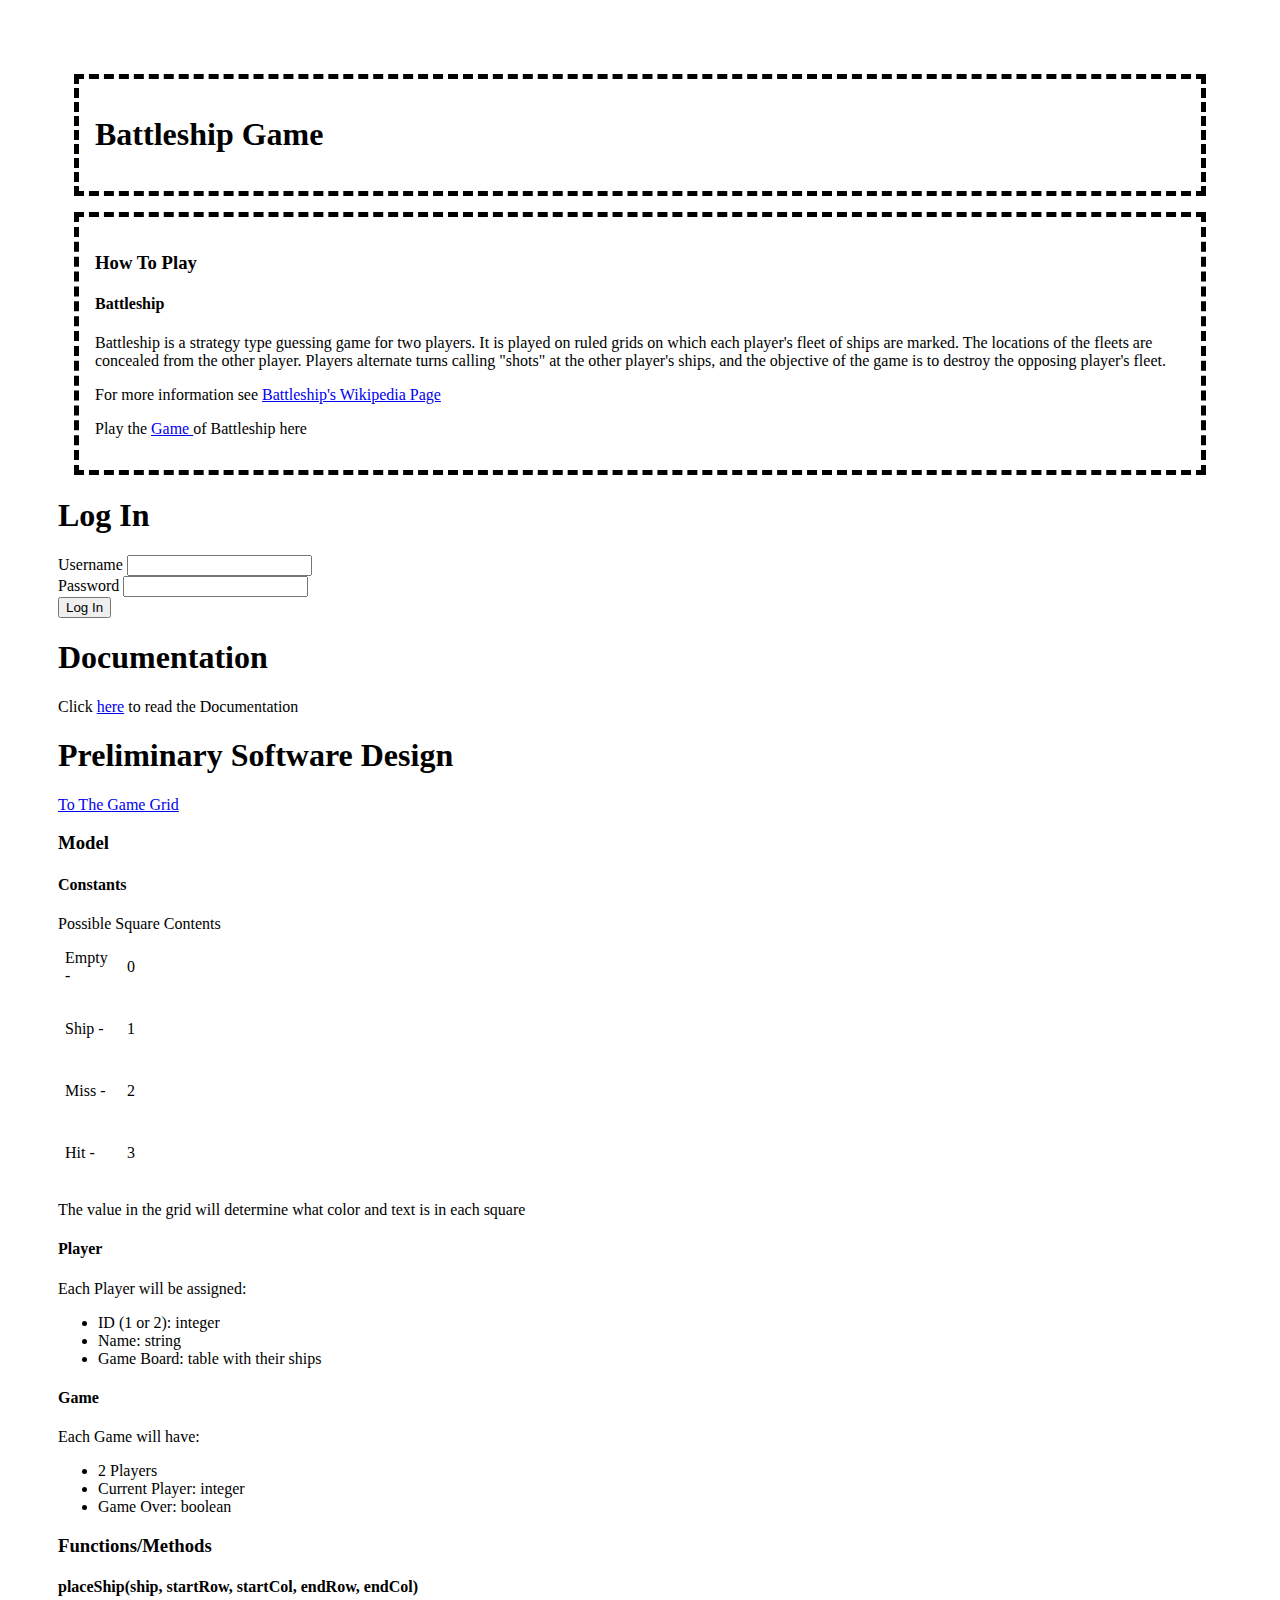
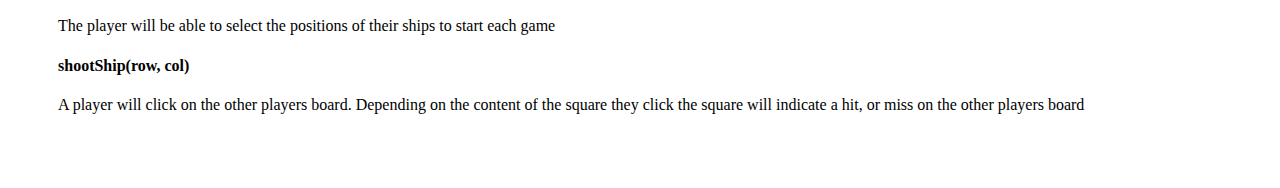
<file: index.html>
<!DOCTYPE html>
<html lang="en">
  <head>
    <meta charset="UTF-8" />
    <meta name="viewport" content="width=device-width, initial-scale=1.0" />
    <script type="text/javascript" src="view.js"></script>
    <link rel="stylesheet" type="text/css" href="styles.css" />

    <title>BattleShip Home</title>
  </head>
  <body>
    <div class="borders">
      <h1>Battleship Game</h1>
    </div>
    <div class="borders">
      <h3>How To Play</h3>
      <h4>Battleship</h4>
      <p id="descPara">
        Battleship is a strategy type guessing game for two players. It is
        played on ruled grids on which each player's fleet of ships are marked.
        The locations of the fleets are concealed from the other player. Players
        alternate turns calling "shots" at the other player's ships, and the
        objective of the game is to destroy the opposing player's fleet.
      </p>

      <p>
        For more information see
        <a
          href="https://en.wikipedia.org/wiki/Battleship_(game)"
          target="_blank"
          >Battleship's Wikipedia Page</a
        >
      </p>

      <p>Play the <a href="grid.html">Game </a> of Battleship here</p>
    </div>
    <div>
      <h1>Log In</h1>
      <div>
        <label for="username">Username</label>
        <input id="username" type="text" />
      </div>
      <div>
        <label for="password">Password</label>
        <input id="password" type="password" />
      </div>
      <button onclick="postUsername()">Log In</button>
      <p id="error"></p>
    </div>
    <h1>Documentation</h1>
    <p>
      Click <a href="/documentation.html">here</a> to read the Documentation
    </p>
    <h1>Preliminary Software Design</h1>
    <a href="./grid.html">To The Game Grid</a>
    <h3>Model</h3>
    <h4>Constants</h4>
    <table>
      <thead>
        <tr>
          Possible Square Contents
        </tr>
      </thead>
      <tbody>
        <tr>
          <td>Empty -</td>
          <td>0</td>
        </tr>
        <tr>
          <td>Ship -</td>
          <td>1</td>
        </tr>
        <tr>
          <td>Miss -</td>
          <td>2</td>
        </tr>
        <tr>
          <td>Hit -</td>
          <td>3</td>
        </tr>
      </tbody>
    </table>
    <p>
      The value in the grid will determine what color and text is in each square
    </p>
    <h4>Player</h4>
    <p>Each Player will be assigned:</p>
    <ul>
      <li>ID (1 or 2): integer</li>
      <li>Name: string</li>
      <li>Game Board: table with their ships</li>
    </ul>

    <h4>Game</h4>
    <p>Each Game will have:</p>
    <ul>
      <li>2 Players</li>
      <li>Current Player: integer</li>
      <li>Game Over: boolean</li>
    </ul>

    <h3>Functions/Methods</h3>
    <h4>placeShip(ship, startRow, startCol, endRow, endCol)</h4>
    <p>
      The player will be able to select the positions of their ships to start
      each game
    </p>

    <h4>shootShip(row, col)</h4>
    <p>
      A player will click on the other players board. Depending on the content
      of the square they click the square will indicate a hit, or miss on the
      other players board
    </p>
  </body>
</html>
</file>
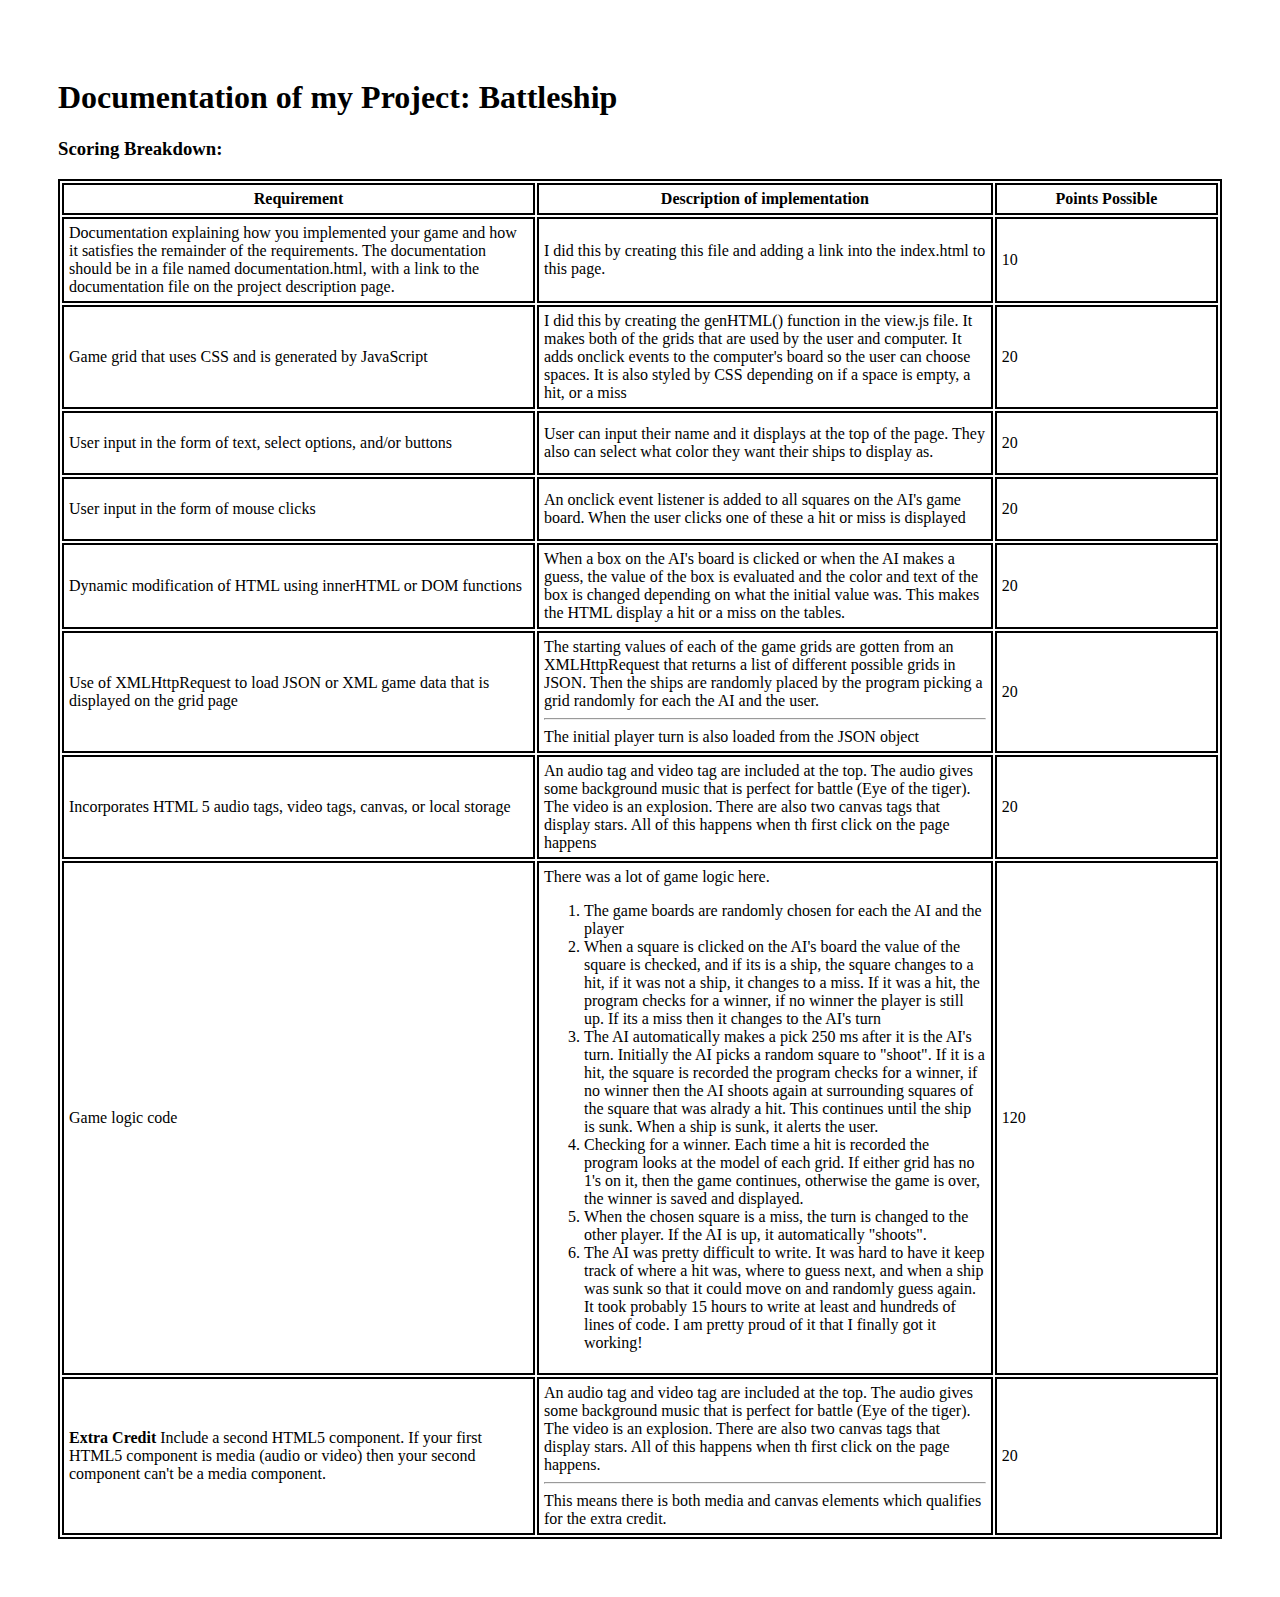
<file: documentation.html>
<!DOCTYPE html>
<html lang="en">
  <head>
    <meta charset="UTF-8" />
    <meta name="viewport" content="width=device-width, initial-scale=1.0" />
    <title>Documentation</title>
    <link rel="stylesheet" type="text/css" href="styles.css" />
  </head>
  <body>
    <h1>Documentation of my Project: Battleship</h1>

    <h3>Scoring Breakdown:</h3>

    <table id="scoringTable">
      <thead>
        <tr>
          <th>Requirement</th>
          <th>Description of implementation</th>
          <th>Points Possible</th>
        </tr>
      </thead>
      <tbody>
        <tr>
          <td>
            Documentation explaining how you implemented your game and how it
            satisfies the remainder of the requirements. The documentation
            should be in a file named documentation.html, with a link to the
            documentation file on the project description page.
          </td>
          <td>
            I did this by creating this file and adding a link into the
            index.html to this page.
          </td>
          <td>
            10
          </td>
        </tr>
        <tr>
          <td>
            Game grid that uses CSS and is generated by JavaScript
          </td>
          <td>
            I did this by creating the genHTML() function in the view.js file.
            It makes both of the grids that are used by the user and computer.
            It adds onclick events to the computer's board so the user can
            choose spaces. It is also styled by CSS depending on if a space is
            empty, a hit, or a miss
          </td>
          <td>
            20
          </td>
        </tr>
        <tr>
          <td>
            User input in the form of text, select options, and/or buttons
          </td>
          <td>
            User can input their name and it displays at the top of the page.
            They also can select what color they want their ships to display as.
          </td>
          <td>
            20
          </td>
        </tr>
        <tr>
          <td>
            User input in the form of mouse clicks
          </td>
          <td>
            An onclick event listener is added to all squares on the AI's game
            board. When the user clicks one of these a hit or miss is displayed
          </td>
          <td>
            20
          </td>
        </tr>
        <tr>
          <td>
            Dynamic modification of HTML using innerHTML or DOM functions
          </td>
          <td>
            When a box on the AI's board is clicked or when the AI makes a
            guess, the value of the box is evaluated and the color and text of
            the box is changed depending on what the initial value was. This
            makes the HTML display a hit or a miss on the tables.
          </td>
          <td>
            20
          </td>
        </tr>
        <tr>
          <td>
            Use of XMLHttpRequest to load JSON or XML game data that is
            displayed on the grid page
          </td>
          <td>
            The starting values of each of the game grids are gotten from an
            XMLHttpRequest that returns a list of different possible grids in
            JSON. Then the ships are randomly placed by the program picking a
            grid randomly for each the AI and the user.
            <hr />
            The initial player turn is also loaded from the JSON object
          </td>
          <td>
            20
          </td>
        </tr>
        <tr>
          <td>
            Incorporates HTML 5 audio tags, video tags, canvas, or local storage
          </td>
          <td>
            An audio tag and video tag are included at the top. The audio gives
            some background music that is perfect for battle (Eye of the tiger).
            The video is an explosion. There are also two canvas tags that
            display stars. All of this happens when th first click on the page
            happens
          </td>
          <td>
            20
          </td>
        </tr>
        <tr>
          <td>
            Game logic code
          </td>
          <td>
            There was a lot of game logic here.
            <ol>
              <li>
                The game boards are randomly chosen for each the AI and the
                player
              </li>
              <li>
                When a square is clicked on the AI's board the value of the
                square is checked, and if its is a ship, the square changes to a
                hit, if it was not a ship, it changes to a miss. If it was a
                hit, the program checks for a winner, if no winner the player is
                still up. If its a miss then it changes to the AI's turn
              </li>
              <li>
                The AI automatically makes a pick 250 ms after it is the AI's
                turn. Initially the AI picks a random square to "shoot". If it
                is a hit, the square is recorded the program checks for a
                winner, if no winner then the AI shoots again at surrounding
                squares of the square that was alrady a hit. This continues
                until the ship is sunk. When a ship is sunk, it alerts the user.
              </li>
              <li>
                Checking for a winner. Each time a hit is recorded the program
                looks at the model of each grid. If either grid has no 1's on
                it, then the game continues, otherwise the game is over, the
                winner is saved and displayed.
              </li>
              <li>
                When the chosen square is a miss, the turn is changed to the
                other player. If the AI is up, it automatically "shoots".
              </li>
              <li>
                The AI was pretty difficult to write. It was hard to have it
                keep track of where a hit was, where to guess next, and when a
                ship was sunk so that it could move on and randomly guess again.
                It took probably 15 hours to write at least and hundreds of
                lines of code. I am pretty proud of it that I finally got it
                working!
              </li>
            </ol>
          </td>
          <td>
            120
          </td>
        </tr>
        <tr>
          <td>
            <b>
              Extra Credit
            </b>
            Include a second HTML5 component. If your first HTML5 component is
            media (audio or video) then your second component can't be a media
            component.
          </td>
          <td>
            An audio tag and video tag are included at the top. The audio gives
            some background music that is perfect for battle (Eye of the tiger).
            The video is an explosion. There are also two canvas tags that
            display stars. All of this happens when th first click on the page
            happens.
            <hr />
            This means there is both media and canvas elements which qualifies
            for the extra credit.
          </td>
          <td>
            20
          </td>
        </tr>
      </tbody>
    </table>
  </body>
</html>
</file>
<file: styles.css>
td {
  width: 50px;
  height: 50px;
}
.empty {
  background: #ffffff;
  border: 2px solid black;
}
.ship {
  background: #878787;
  border: 2px solid black;
}
.shipGreen {
  background: green;
  border: 2px solid black;
}
.shipOrange {
  background: orange;
  border: 2px solid black;
}
.shipBlue {
  background: #0047c1;
  border: 2px solid black;
}
.miss {
  background: #000000;
  border: 2px solid black;
  color: white;
}
.hit {
  background: #ff0000;
  border: 2px solid black;
}
#shipDiv {
  position: relative;
  top: 0;
  left: 0;
  width: 100%;
  height: 200px;
}

#shipImg {
  width: 300px;
  position: absolute;
  top: 0;
  right: 0;
}

#error {
  color: red;
}

#board2 {
  margin-top: 100px;
}

#inputDiv {
  display: flex;
  width: 100%;
  justify-content: space-between;
  align-items: center;
}

#colorDiv {
  display: flex;
  /* flex-direction: column; */
  align-items: center;
}

#colorDiv > p {
  margin-right: 10px;
  text-decoration: underline;
  font-weight: 500;
}

body {
  padding: 50px;
}
#canvas2 {
  margin-left: 75px;
}
.borders {
  border: 5px dashed black;
  margin: 1rem;
  padding: 1rem;
}

#scoringTable td,
#scoringTable th,
#scoringTable {
  border: 2px solid black;
}
#scoringTable {
  width: 100%;
}
th,
td {
  padding: 5px;
}
</file>
